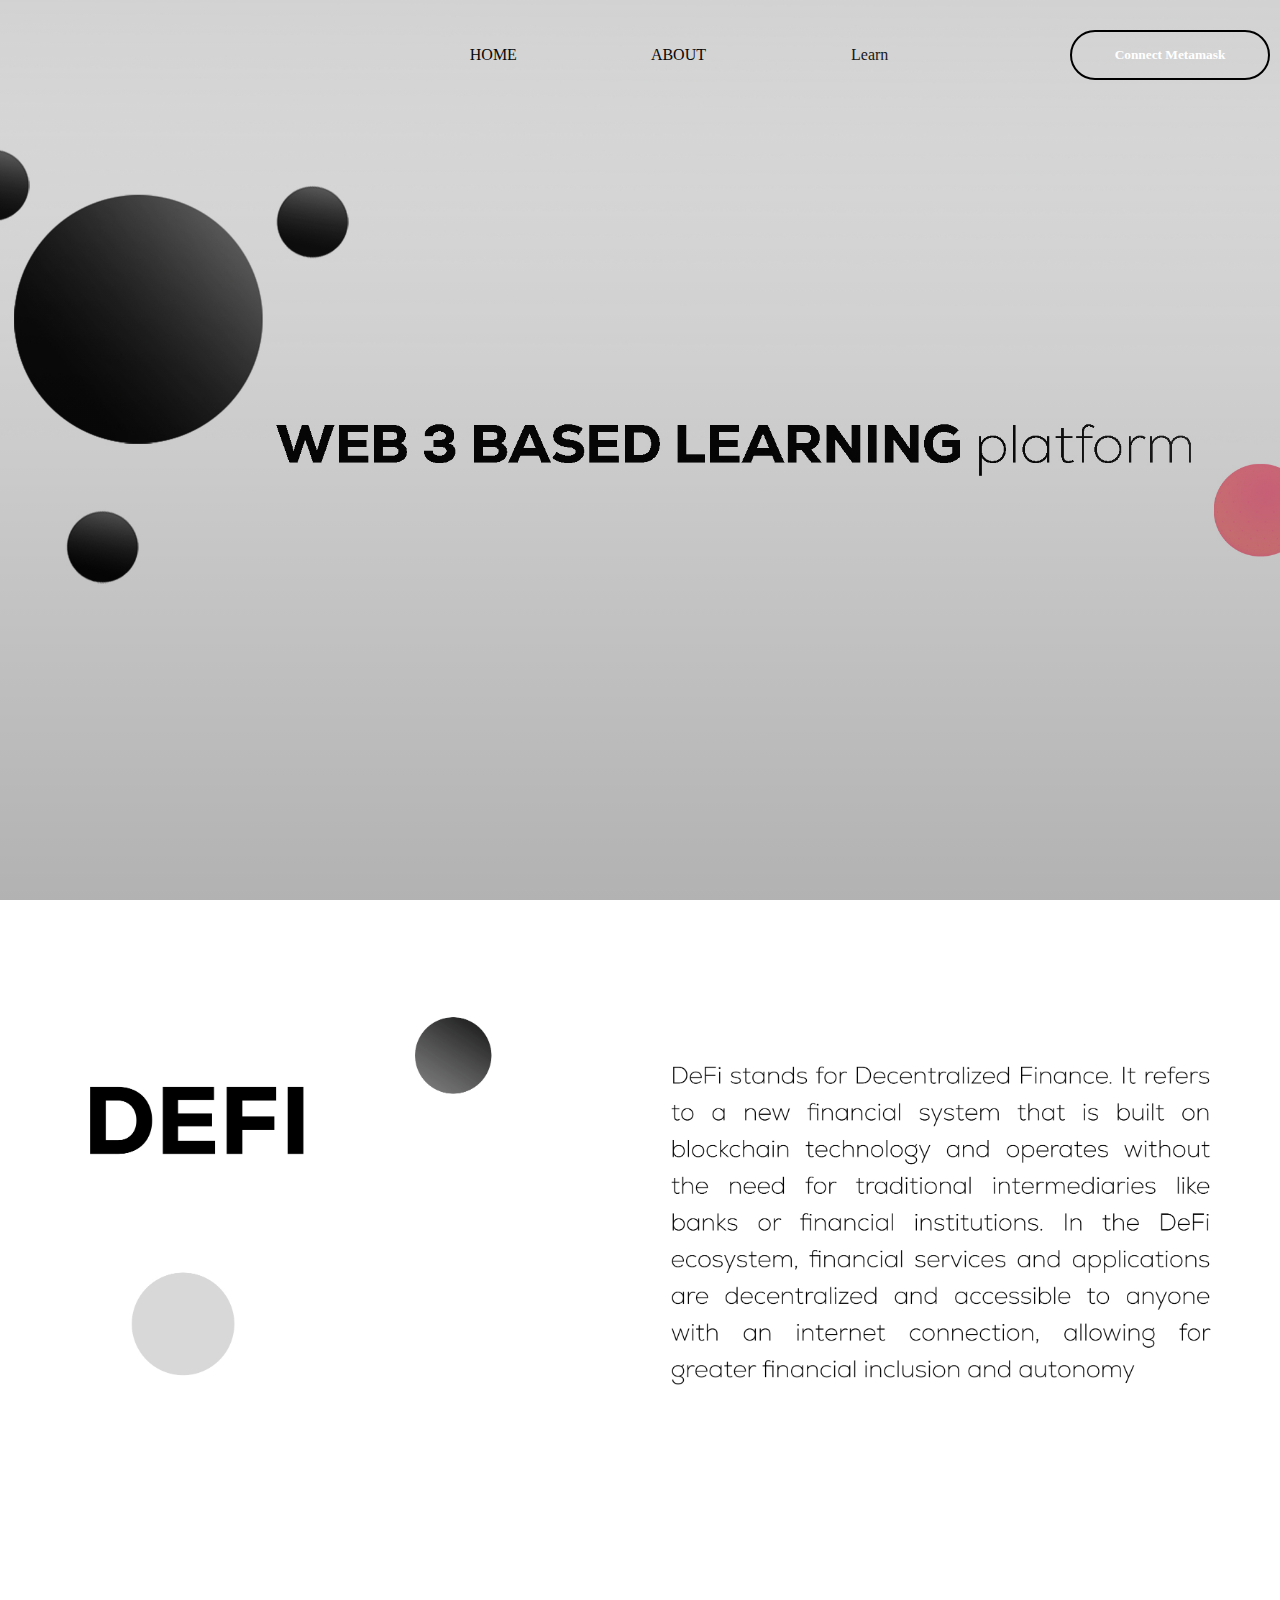
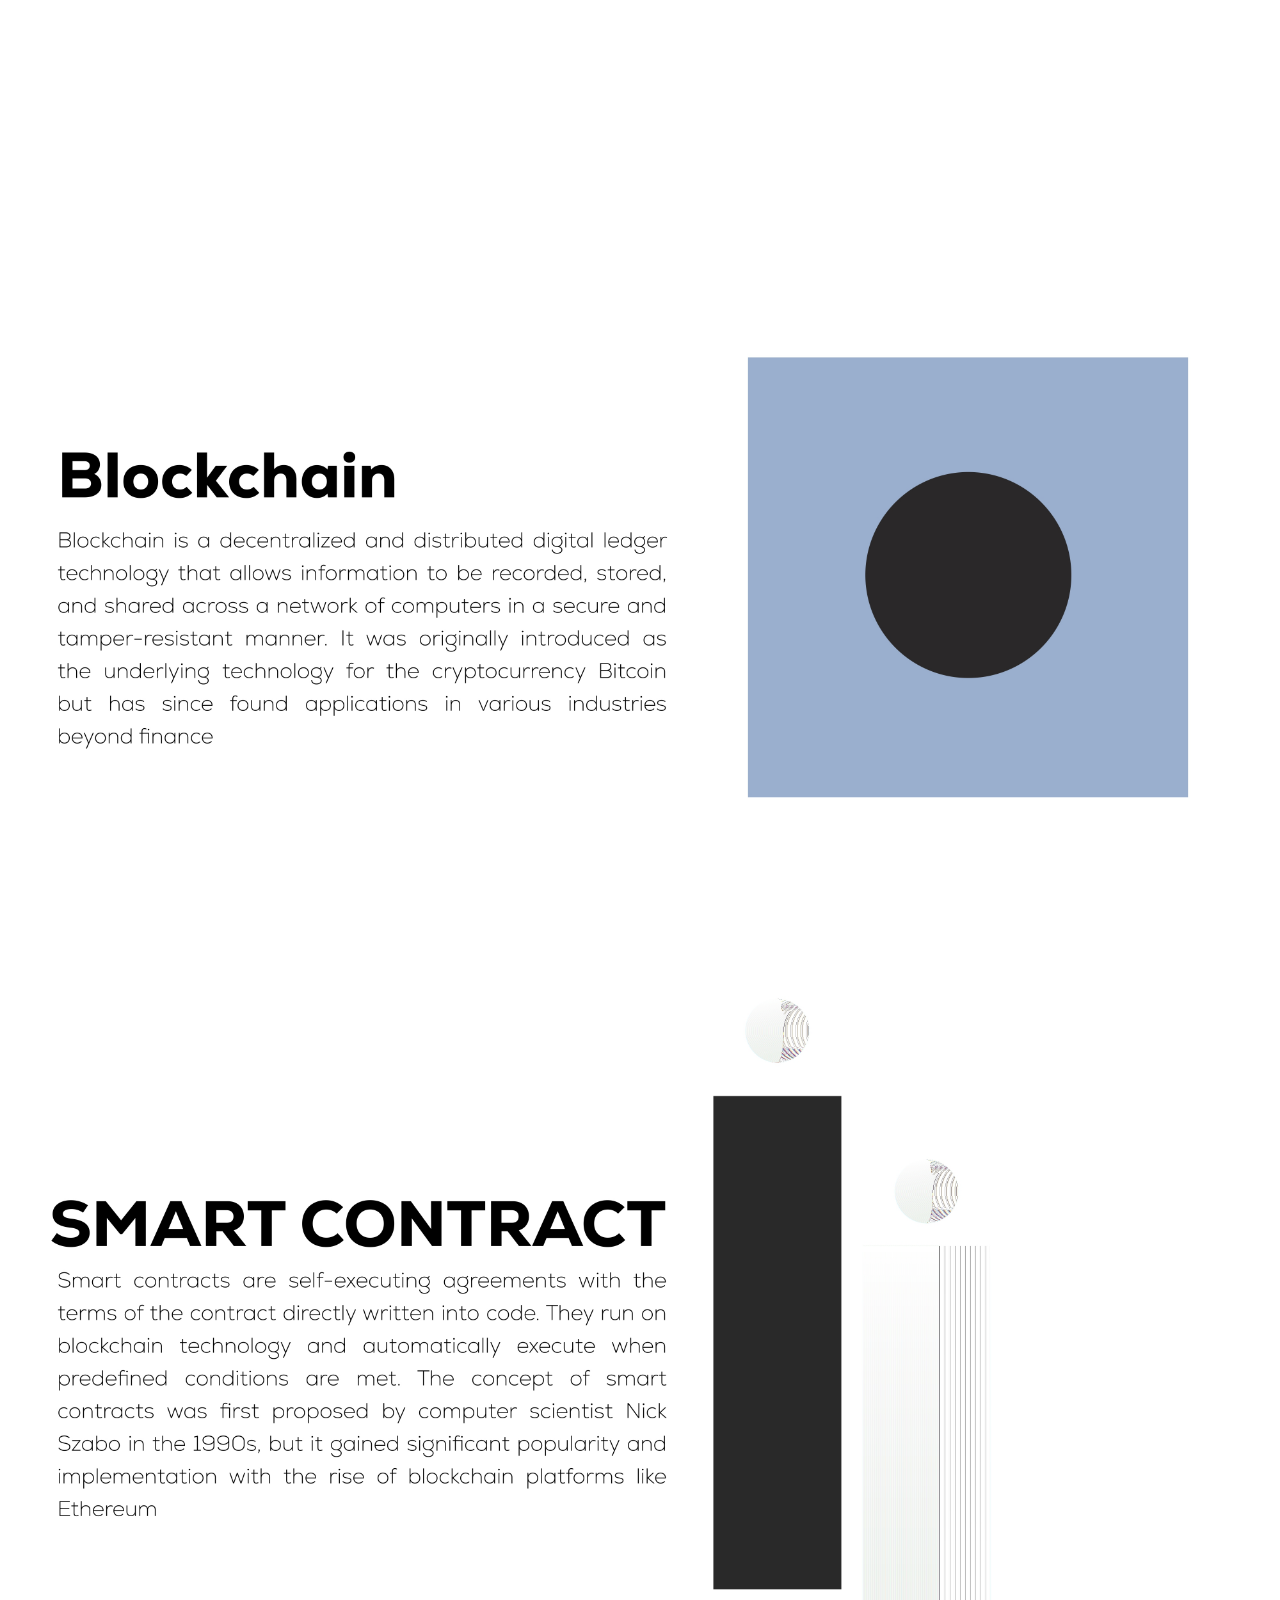
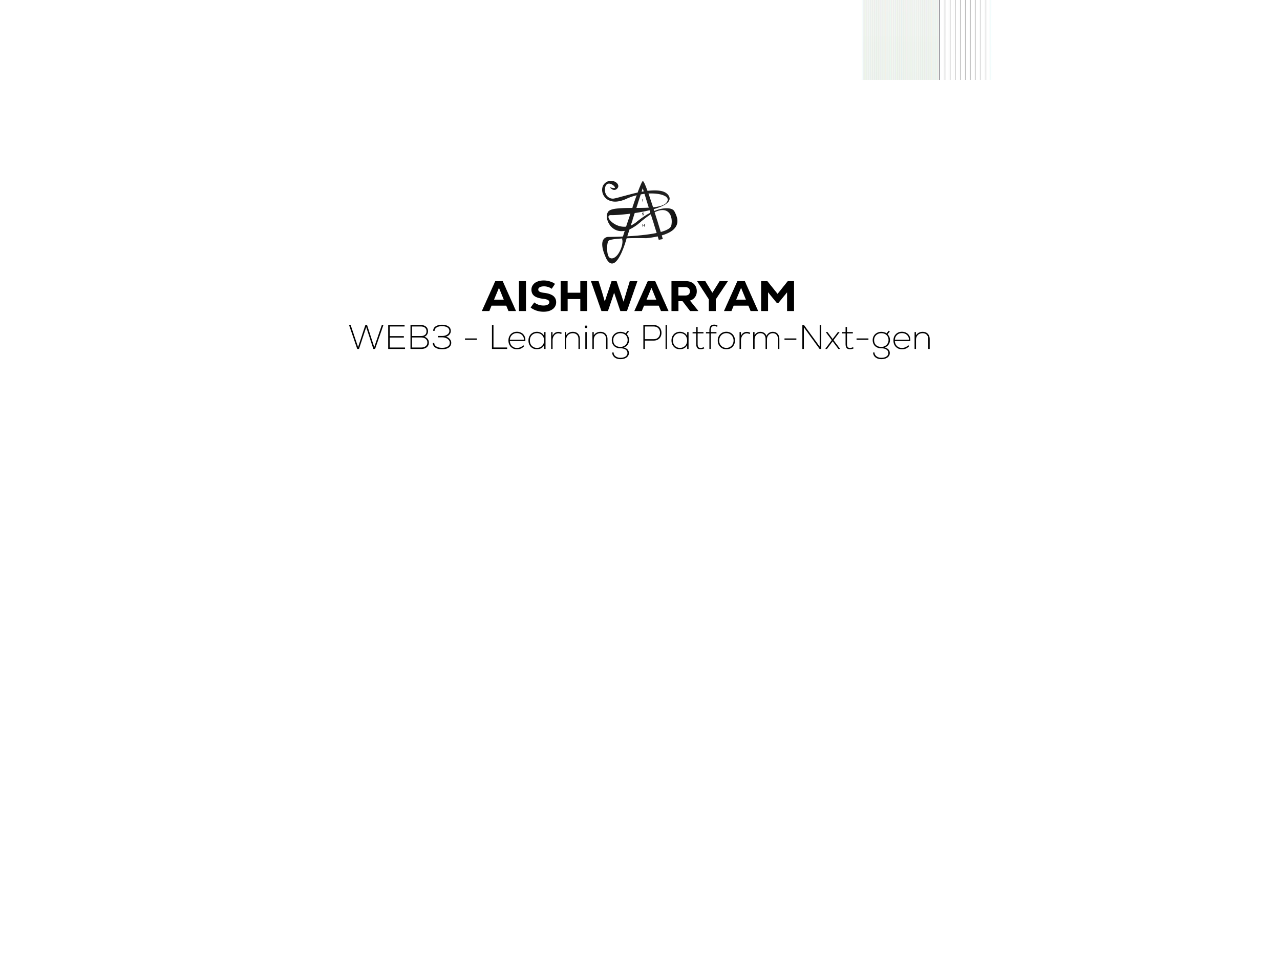
<file: index.html>
<html>
<head>
    <title>WEB</title>
    <link rel="stylesheet" href="style.css">
    <meta name="viewport" content="width=device-width, initial-scale=1.0">
    <script type="module" src="script.js"></script>


    
</head>
<body>



    <script>

        let connectButton;
      
        document.addEventListener('DOMContentLoaded', () => {
          connectButton = document.getElementById('connect-button');
          connectButton.addEventListener('click', event => {
            let account;
            let button = event.target;
            ethereum.request({method: 'eth_requestAccounts'}).then(accounts => {
              account = accounts[0];
              console.log(account);
              button.textContent = account;
      
              ethereum.request({method: 'eth_getBalance' , params: [account, 'latest']}).then(result => {
                console.log(result);
                let wei = parseInt(result,16);
                let balance = wei / (10**18);
                console.log(balance + " ETH");
              });
            });
          });
        });
      
      </script>

   
    <div class="banner">
        <div class="navbar">
            <ul>
                <li><a href="#">Home</a></li>
                <li><a href="new.html">About</a></li>


                <div class="dropdown">
                    <button class="dropbtn">
                        Learn <i class="fas fa-chevron-down"></i>
                    </button>
                    
                    <div class="dropdown-content">
                        <a href="#">Blockchain</a>
                        <a href="#">DeFi</a>
                        <a href="#">Smart Contract</a>
                    </div>
                  
                </div>
            </ul>
            <button id="connect-button">Connect Metamask</button>
        </div>
    </div>

   
    <div class="scrolld">
        <img src="S1.jpg">
      </div>
    <div class="animation">
        <img src="ss.jpg">
    </div>
    <div class="animation">
        <img src="s.jpg">
     </div>
     <div class="footer">
       
     </div>
      </div>
     
</body>
</html>
</file>
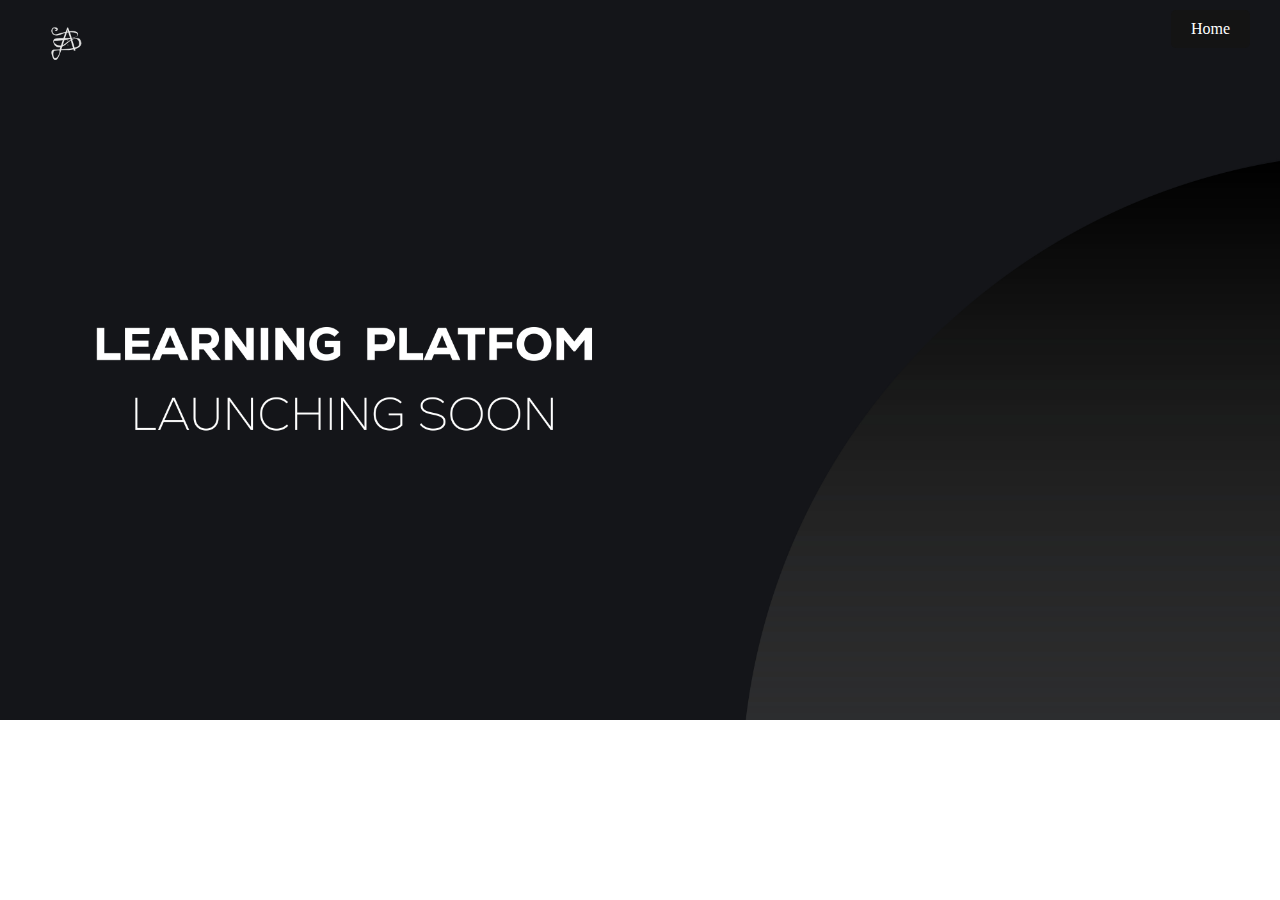
<file: new.html>
<!DOCTYPE html>
<html lang="en">
<head>
    <meta charset="UTF-8">
    <meta name="viewport" content="width=device-width, initial-scale=1.0">
    <title>soon</title>
    <link rel="stylesheet" href="style.css">
</head>
<body class="soon">
    <a href="index.html" class="home-button">Home</a>
</body>
</html>
</file>
<file: style.css>
@media (max-width: 768px) {
  /* Styles for smaller screens */
}


*{
      margin: 0;
      padding: 0;
      font-family: 'nexa';
}
.banner {
    width: 100%;
    height: 100vh;
    background-image: linear-gradient(rgba(0,0,0,0.1),rgba(0,0,0,0.3)), url("aishwaryamSS.jpg");
    background-size: cover;
    background-position: center;
}
.navbar {
    width: 100%;
    margin: 0;
    padding: 10px 0;
    display: flex;
    align-items: center;
    justify-content: flex-end; /* Adjusted to align items to the left */
}

.navbar ul {
    padding: 0;
    margin: 0;
}

.navbar ul li {
    list-style: none;
    display: inline-block;
    margin-right: 130px; /* Adjusted margin to create spacing between items */
    position: relative;
}
.navbar ul li a{
       text-decoration: none;
       color: #080808;
       text-transform: uppercase;
}
.navbar ul li::after{
    content: '';
    height: 3px;
    width: 0;
    background: #f86f6f;
    position: absolute;
    left: 0;
    bottom: -10;
    transition: 0.5s;
}
.navbar ul li:hover::after{
    width:73%;
}
.dropdown {
  position: relative;
  display: inline-block;
}

.dropbtn {
  background: none;
  border: none;
  color: #181818;
  font-family: 'Nexa';
  font-weight: lighter;
  font-size: 16px;
  cursor: pointer;
  padding: 1px;
  display: flex;
  align-items: center;
  transition: color 0.3s;
}

.dropdown-content {
  display: none;
  position: absolute;
  background-color: #fa3c65;
  min-width: 160px;
  box-shadow: 0px 8px 16px 0px rgba(0,0,0,0.2);
  z-index: 1;
  transform-origin: top;
  opacity: 0;
  transform: translateY(-10px);
  transition: transform 0.3s, opacity 0.3s;
  border-radius: 8px; /* Add curved edges */
}

.dropdown:hover .dropdown-content {
  display: block;
  opacity: 1;
  transform: translateY(0);
}

.dropdown-content a {
  color: rgb(255, 255, 255);
  padding: 12px 16px;
  text-decoration: none;
  display: block;
  transition: background-color 0.3s;
}

.dropdown:hover .dropdown-content a:hover {
  background-color: #272727;
}

.dropdown:hover .dropbtn i {
  transform: rotate(180deg);
}

.dropdown .dropbtn i {
  margin-left: 5px;
  transition: transform 0.3s ease-in-out;
}

  
.content {
    width: 100%;
    font-family: 'nexa';
    position: absolute;
    text-align: center;
    bottom: 120px;
}

button {
    width: 200px;
    padding: 15px 0;
    text-align: center;
    margin: 20px 10px;
    border-radius: 25px;
    font-weight: bold;
    border: 2px solid #000000;
    background: transparent;
    color: #fff;
    cursor: pointer;
    position: relative;
    overflow: hidden;
}

span {
    background: #292929;
    height: 100%;
    width: 0%;
    border-radius: 25px;
    position: absolute;
    left: 0;
    bottom: 0;
    z-index: -1;
    transition: width 1s ease-out;
}

button:hover span {
    width: 100%;
    z-index: -1;
}

button:hover {
    border: none;
    z-index: 1;
}
/* ... Your previous CSS code ... */

.scrolld {
  /* Set the container height to cover the entire viewport */
  height: 100vh;
  /* Remove the overflow-y property to avoid separate scrolling */
  overflow-y: hidden;
  /* Remove padding to utilize more space for the image */
  padding: 0; /* Remove the padding to maximize space for the image */
  position: relative; /* Add position: relative to enable absolute positioning for the ::after element */
}

.scrolld img {
  /* Set the maximum width of the images to fit within the container */
  width: 100%;
  height: auto;
}

.scrolld::after {
  content: "Explore";
  position: absolute;
  top: 50%; /* Position the element at the vertical center of the container */
  left: 50px; /* Adjust the distance from the left side as needed */
  transform: translateY(-50%); /* Center the element vertically */
  font-size: 24px; /* Adjust the font size as needed */
  color: #5c5c5c; /* Adjust the text color as needed */
  opacity: 0;
  transition: opacity 0.3s ease, transform 0.3s ease;
  padding: 10px; /* Adjust the padding as needed */
  border: 2px solid #333333; /* Adjust the border properties as needed */
  border-radius: 5px; /* Adjust the border radius as needed */
  cursor: pointer;
}

.scrolld:hover::after {
  opacity: 1;
}

.scrolld:active::after {
  transform: translateY(-50%) scale(0.9);
  transition: transform 0.1s ease;
}


/* ... Your remaining CSS code ... */


/* CSS for the animation divs */
.animation img {
  max-width: 100%;
  height: auto; /* Maintain the aspect ratio */
}
.animation {
  /* Adjust the container width as needed */
  width: 100%;
  /* Add spacing between the animation divs if necessary */
  margin-top: 20px;
}



.button-container {
  position: absolute;
  bottom: 20px;
  display: flex;
  justify-content: center;
  width: 100%;
}

.experience-button {
  background: linear-gradient(to right, #fd6a6a, #d4d4d4);
  color: #292929;
  padding: 12px 24px;
  font-size: 16px;
  border: none;
  border-radius: 25px;
  cursor: pointer;
  background-size: 200% auto;
  background-position: 0 50%;
  transition: background-position 0.5s, transform 0.3s;
}

.experience-button:hover {
  background-position: 100% 50%;
}

.experience-button:active {
  background-color: #000;
  transform: scale(0.95);
}

.soon {
  margin: 0;
  padding: 0;
  background-image: url("sw.jpg");
  background-size: 100%;
  background-repeat: no-repeat;
  width: 100%;
  height: 100vh;
}
.soon {
  margin: 0;
  padding: 0;
  position: relative;
  background-image: url("sw.jpg");
  background-size: 100%;
  background-repeat: no-repeat;
  width: 100%;
  height: 100vh;
}

.home-button {
  position: absolute;
  top: 10px;
  right: 30px; /* Adjust the value here to move the button slightly to the left */
  background-color: #141414;
  color: white;
  padding: 10px 20px;
  text-decoration: none;
  border-radius: 5px;
  transition: background-color 0.3s, transform 0.1s;
}

.home-button:hover {
  background-color: #45a049;
  transform: scale(1.05);
}

.footer {
  margin: 0;
  padding: 0;
  position: relative;
  background-image: url("footer.jpg");
  background-size: contain;
  background-repeat: no-repeat;
  background-position-y: 50px; /* Adjust this value to crop more or less from the bottom */
  width: 100%;
  height: 100vh;
}
</file>
